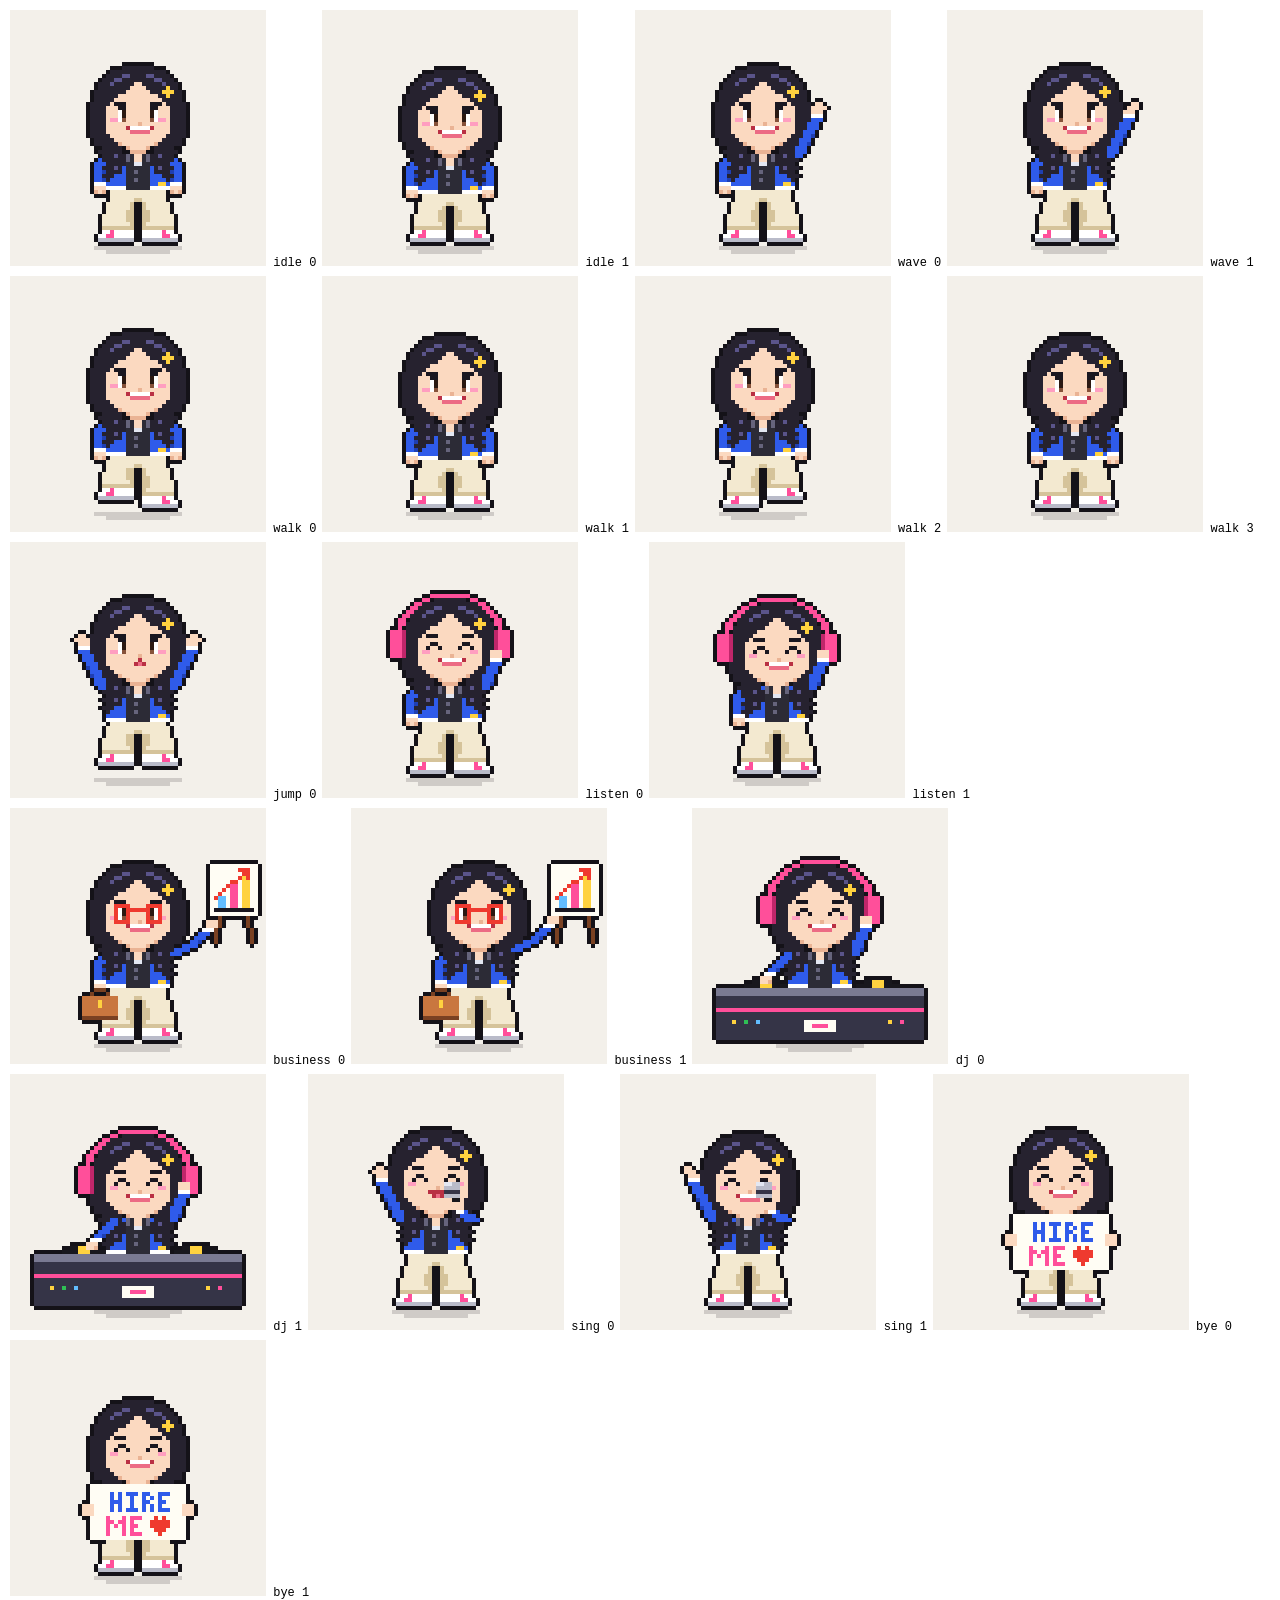
<file: dev/sprites.html>
<!doctype html>
<meta charset="utf-8">
<body style="background:#fff;margin:10px;font:12px monospace">
<div id="o" style="display:flex;flex-wrap:wrap;gap:6px"></div>
<script src="../js/pixel-kyro.js"></script>
<script>
const q = new URLSearchParams(location.search);
const z = +(q.get('z') || 4), only = q.get('pose');
const o = document.getElementById('o');
for (const [k, p] of Object.entries(PixelKyro.poses)) {
  if (only && !only.split(',').includes(k)) continue;
  p.frames.forEach((f, i) => {
    const d = document.createElement('div');
    const c = document.createElement('canvas'); c.width = 64; c.height = 64;
    c.style.cssText = `width:${64 * z}px;height:${64 * z}px;image-rendering:pixelated;background:#f3f0ea`;
    PixelKyro.paint(c, k, i, q.has('blink'));
    d.append(c, document.createTextNode(' ' + k + ' ' + i));
    o.append(d);
  });
}
</script>
</file>
